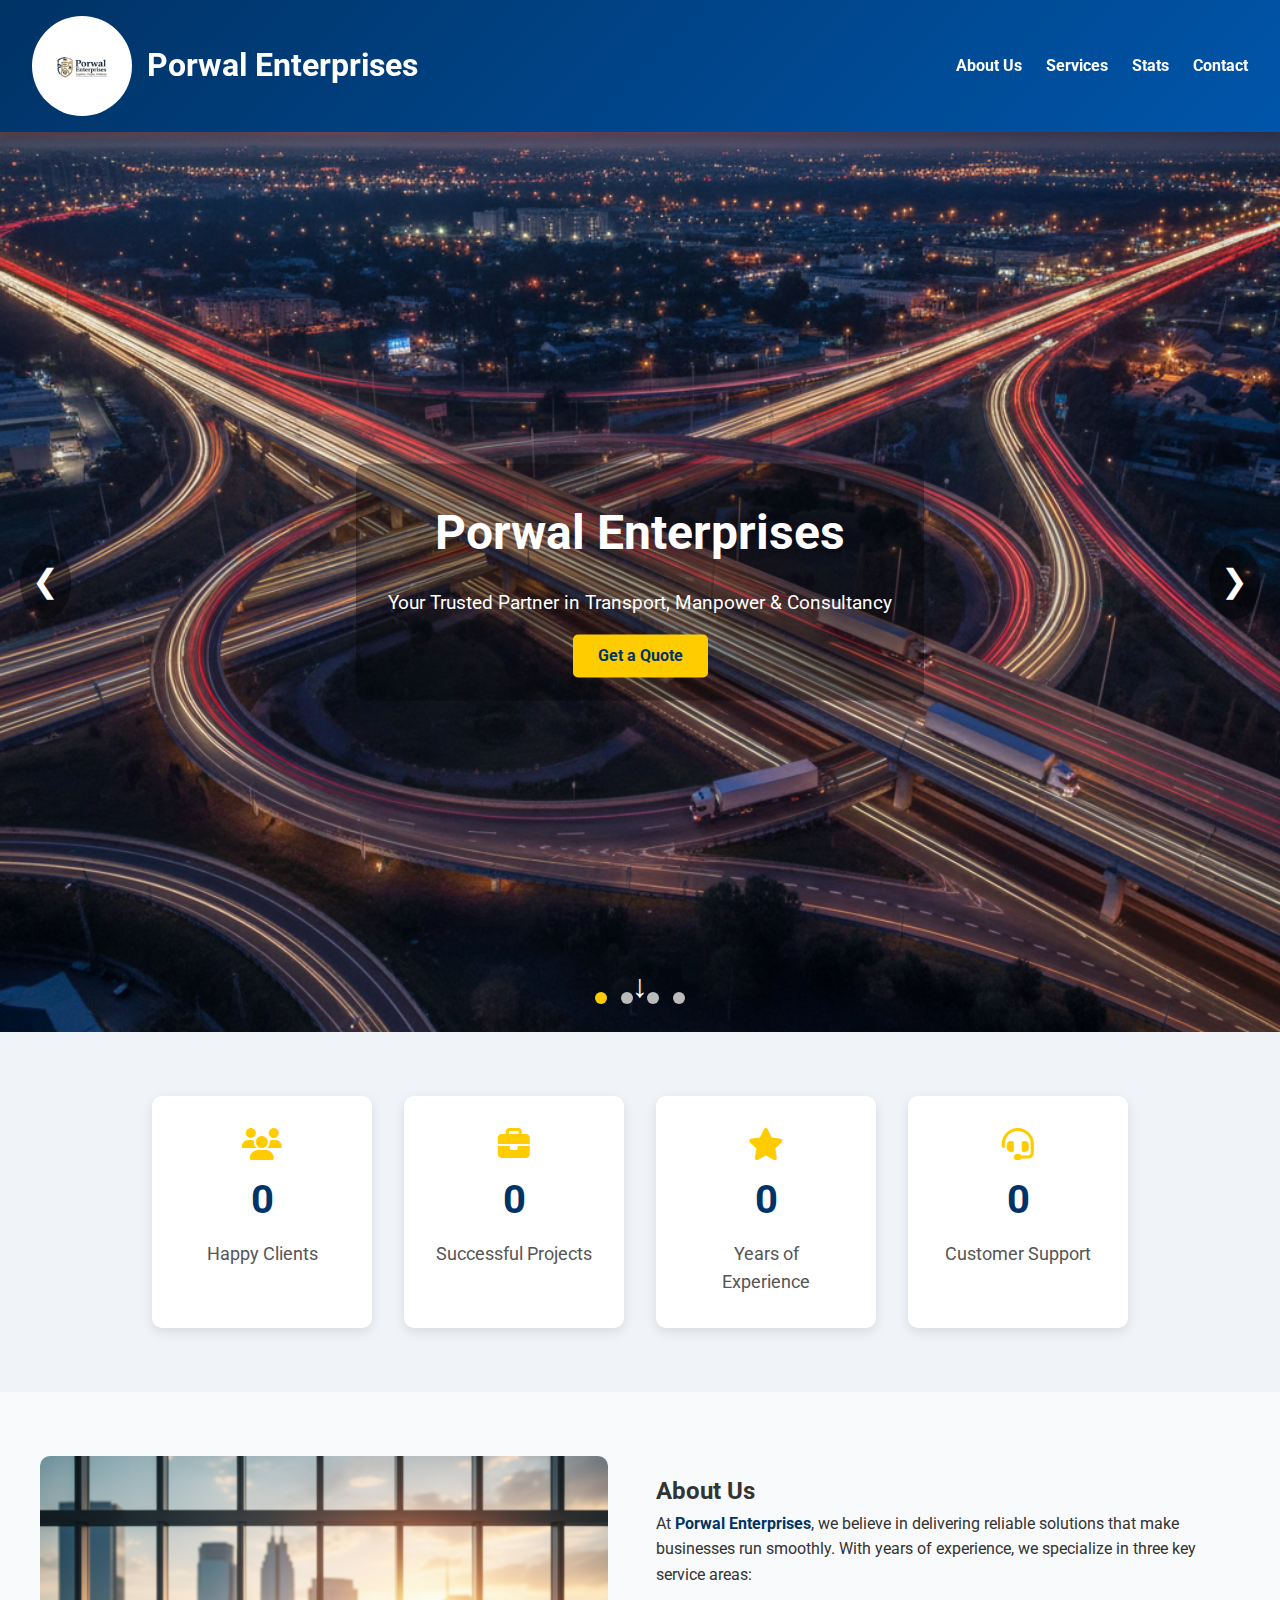
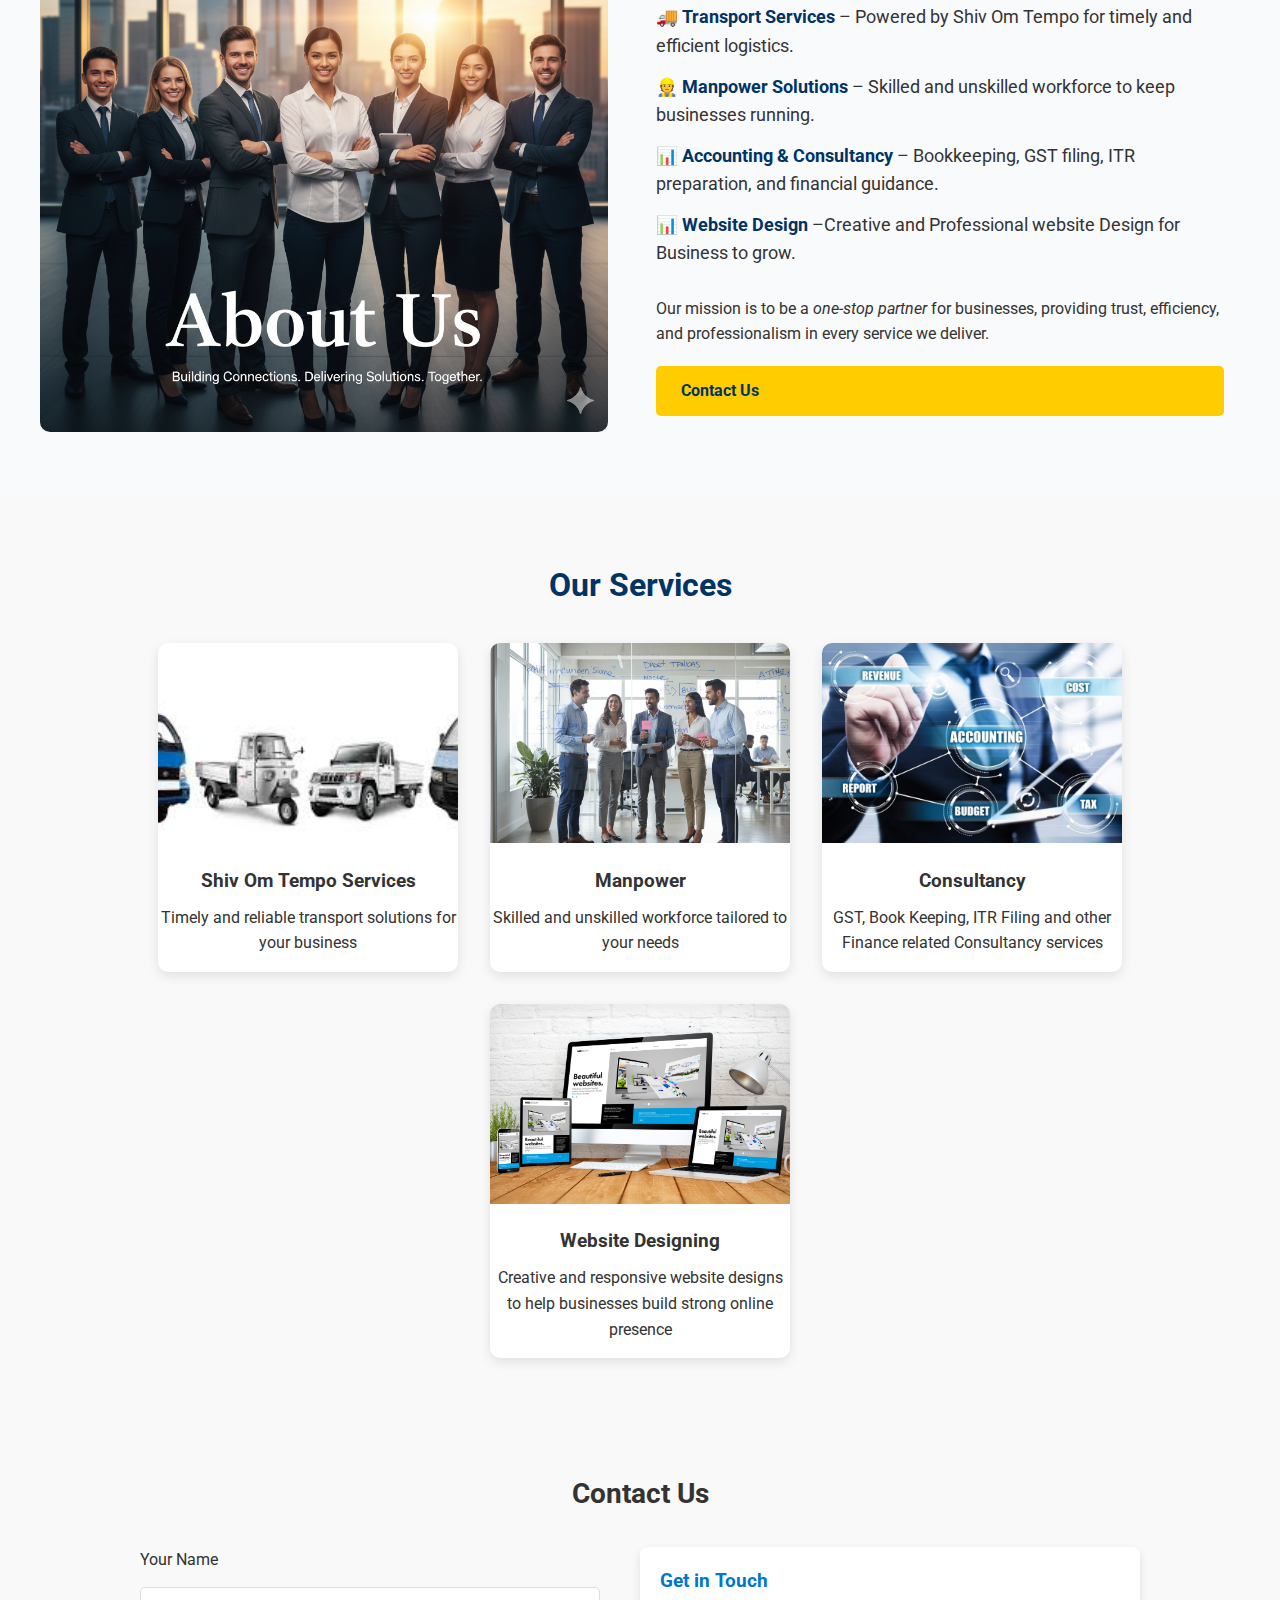
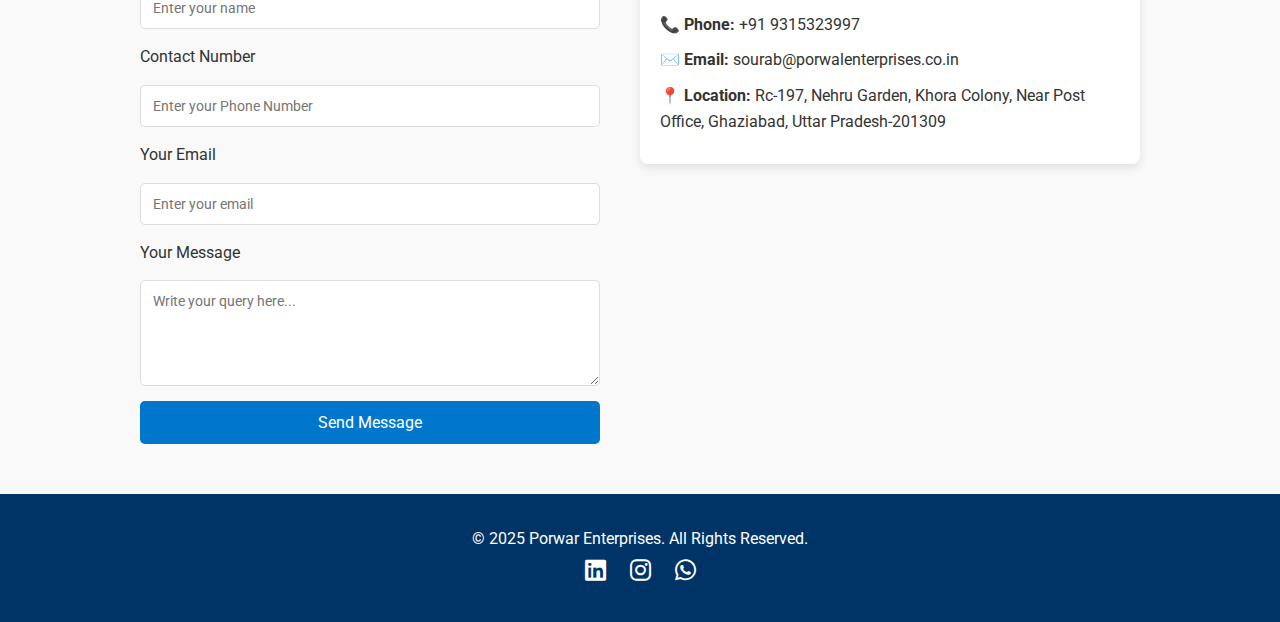
<file: index.html>
<!DOCTYPE html>
<html lang="en">
<head>
  <meta charset="UTF-8">
  <meta name="viewport" content="width=device-width, initial-scale=1.0">
  <title>Porwal Enterprises</title>

  <!-- Google Fonts -->
  <link href="https://fonts.googleapis.com/css2?family=Roboto:wght@400;500;700&display=swap" rel="stylesheet">

  <!-- Font Awesome -->
  <link rel="stylesheet" href="https://cdnjs.cloudflare.com/ajax/libs/font-awesome/6.4.0/css/all.min.css">

  <!-- CSS -->
  <link rel="stylesheet" href="style.css">
</head>
<body>

  <!-- Header -->
  <header>
    <div class="header-left">
      <img src="images/logo.png" alt="Porwal Enterprises" class="logo">
      <h1>Porwal Enterprises</h1>
    </div>
    <nav>
      <a href="about.html">About Us</a>
      <a href="service.html">Services</a>
      <a href="stats.html">Stats</a>
      <a href="contact.html">Contact</a>
    </nav>
  </header>

  <!-- Hero Section -->
  <section class="hero">
    <div class="hero-slides">
      <div class="hero-slide fade">
        <img src="images/tr1.png" alt="Slide 1">
        <div class="hero-overlay">
          <h1>Porwal Enterprises</h1>
          <p>Your Trusted Partner in Transport, Manpower & Consultancy</p>
          <a href="#contact" class="btn-primary">Get a Quote</a>
        </div>
      </div>
      <div class="hero-slide fade">
        <img src="images/tr2.png" alt="Transport">
        <div class="hero-overlay">
          <h1>Reliable Transport</h1>
          <p>Efficient and timely transport services for your business</p>
          <a href="#contact" class="btn-primary">Contact Us</a>
        </div>
      </div>
      <div class="hero-slide fade">
        <img src="images/con1.png" alt="Consultancy">
        <div class="hero-overlay">
          <h1>Consultancy</h1>
          <p>All type of Accounting Consultancy Services</p>
          <a href="#contact" class="btn-primary">Learn More</a>
        </div>
      </div>
      <div class="hero-slide fade">
        <img src="images/mp1.png" alt="Manpower">
        <div class="hero-overlay">
          <h1>Skilled Manpower Solutions</h1>
          <p>Providing skilled and unskilled workforce to meet your business needs efficiently</p>
          <a href="#contact" class="btn-primary">Hire Now</a>
        </div>
      </div>
      <div class="hero-slide fade">
        <img src="images/wb.jpg" alt="Website">
        <div class="hero-overlay">
          <h1>Creative Website Design</h1>
          <p>Creative and responsive website designs to help businesses</p>
          <a href="#contact" class="btn-primary">Contact</a>
        </div>
      </div>


      <!-- Next/Prev buttons -->
      <a class="prev" onclick="heroPlusSlides(-1)">&#10094;</a>
      <a class="next" onclick="heroPlusSlides(1)">&#10095;</a>
    </div>

    <!-- Dots -->
    <div class="hero-dots">
      <span class="dot" onclick="heroCurrentSlide(1)"></span>
      <span class="dot" onclick="heroCurrentSlide(2)"></span>
      <span class="dot" onclick="heroCurrentSlide(3)"></span>
      <span class="dot" onclick="heroCurrentSlide(4)"></span>
    </div>

    <!-- Scroll Down -->
    <div class="scroll-down">
      <a href="#about-us">&#x2193;</a>
    </div>
  </section>

  <!-- Stats Section -->
  <section id="stats" class="stats-section">
    <div class="stats-container">
      <div class="stat-card">
        <i class="fa-solid fa-users fa-2x"></i>
        <h2 class="counter" data-target="500">0</h2>
        <p>Happy Clients</p>
      </div>
      <div class="stat-card">
        <i class="fa-solid fa-briefcase fa-2x"></i>
        <h2 class="counter" data-target="1000">0</h2>
        <p>Successful Projects</p>
      </div>
      <div class="stat-card">
        <i class="fa-solid fa-star fa-2x"></i>
        <h2 class="counter" data-target="20">0</h2>
        <p>Years of Experience</p>
      </div>
      <div class="stat-card">
        <i class="fa-solid fa-headset fa-2x"></i>
        <h2 class="counter" data-target="24">0</h2>
        <p>Customer Support</p>
      </div>
    </div>
  </section>

  <!-- About Us Section -->
  <section id="about-us" class="about-us-section">
  <div class="about-us-container">
    <!-- Left Side: Image -->
    <div class="about-us-image">
      <img src="images/au.png" alt="Porwal Enterprises">
    </div>

    <!-- Right Side: Text -->
    <div class="about-us-text">
      <h2>About Us</h2>
      <p>
        At <strong>Porwal Enterprises</strong>, we believe in delivering reliable solutions 
        that make businesses run smoothly. With years of experience, we specialize in three 
        key service areas:
      </p>
      <ul>
        <li>🚚 <strong>Transport Services</strong> – Powered by Shiv Om Tempo for timely and efficient logistics.</li>
        <li>👷 <strong>Manpower Solutions</strong> – Skilled and unskilled workforce to keep businesses running.</li>
        <li>📊 <strong>Accounting & Consultancy</strong> – Bookkeeping, GST filing, ITR preparation, and financial guidance.</li>
        <li>📊 <strong>Website Design</strong> –Creative and Professional website Design for Business to grow.</li>

      </ul>
      <p>
        Our mission is to be a <em>one-stop partner</em> for businesses, providing trust, 
        efficiency, and professionalism in every service we deliver.
      </p>
      <a href="#contact" class="btn-primary btn-about">Contact Us</a>
    </div>
  </div>
</section>


  <!-- Services Section -->
  <section id="services" class="services-section">
     <h2 class="section-title">Our Services</h2>
    <div class="services-container">
      <div class="service-card">
        <img src="images/sot.jpeg" alt="Transport">
        <h3>Shiv Om Tempo Services</h3>
        <p>Timely and reliable transport solutions for your business</p>
      </div>
      <div class="service-card">
        <img src="images/mp2.png" alt="Manpower">
        <h3>Manpower</h3>
        <p>Skilled and unskilled workforce tailored to your needs</p>
      </div>
      <div class="service-card">
        <img src="images/ac.jpg" alt="Accounting Consultancy">
        <h3>Consultancy</h3>
        <p>GST, Book Keeping, ITR Filing and other Finance related Consultancy services</p>
      </div>
      <div class="service-card">
        <img src="images/wb.jpg" alt="Website Designing">
        <h3>Website Designing</h3>
        <p>Creative and responsive website designs to help businesses build strong online presence</p>
      </div>
    </div>
  </section>

  <!-- Contact Section -->
  <section id="contact" class="contact-section">
  <h2>Contact Us</h2>
  <div class="contact-container">
    <!-- Left side: Form -->
    <form action="https://formspree.io/f/mblabgaq" method="POST" class="contact-form">
      <!-- Redirect after submission -->
      <input type="hidden" name="_redirect" value="https://porwalenterprises.com/thank-you.html">

      <label for="name">Your Name</label>
      <input type="text" id="name" name="name" placeholder="Enter your name" required>
      
      <label for="name">Contact Number</label>
      <input type="text" id="number" name="Number" placeholder="Enter your Phone Number" required>

      <label for="email">Your Email</label>
      <input type="email" id="email" name="email" placeholder="Enter your email" required>

      <label for="message">Your Message</label>
      <textarea id="message" name="message" rows="5" placeholder="Write your query here..." required></textarea>

      <button type="submit">Send Message</button>
    </form>

    <!-- Right side: Contact details -->
    <div class="contact-details">
      <h3>Get in Touch</h3>
      <p><strong>📞 Phone:</strong> +91 9315323997</p>
      <p><strong>✉️ Email:</strong> sourab@porwalenterprises.co.in</p>
      <p><strong>📍 Location:</strong> Rc-197, Nehru Garden, Khora Colony, Near Post Office, Ghaziabad, Uttar Pradesh-201309</p>
    </div>
  </div>
</section>


  <!-- Footer -->
  <footer>
    <p>&copy; 2025 Porwar Enterprises. All Rights Reserved.</p>
    <div class="social-links">
      <a href="#"><i class="fa-brands fa-linkedin"></i></a>
      <a href="#"><i class="fa-brands fa-instagram"></i></a>
      <a href="https://wa.me/9315323997" target="_blank" title="WhatsApp"><i class="fa-brands fa-whatsapp"></i></a>
    </div>
  </footer>

  <!-- JS -->
  <script src="script.js"></script>
</body>
</html>
</file>
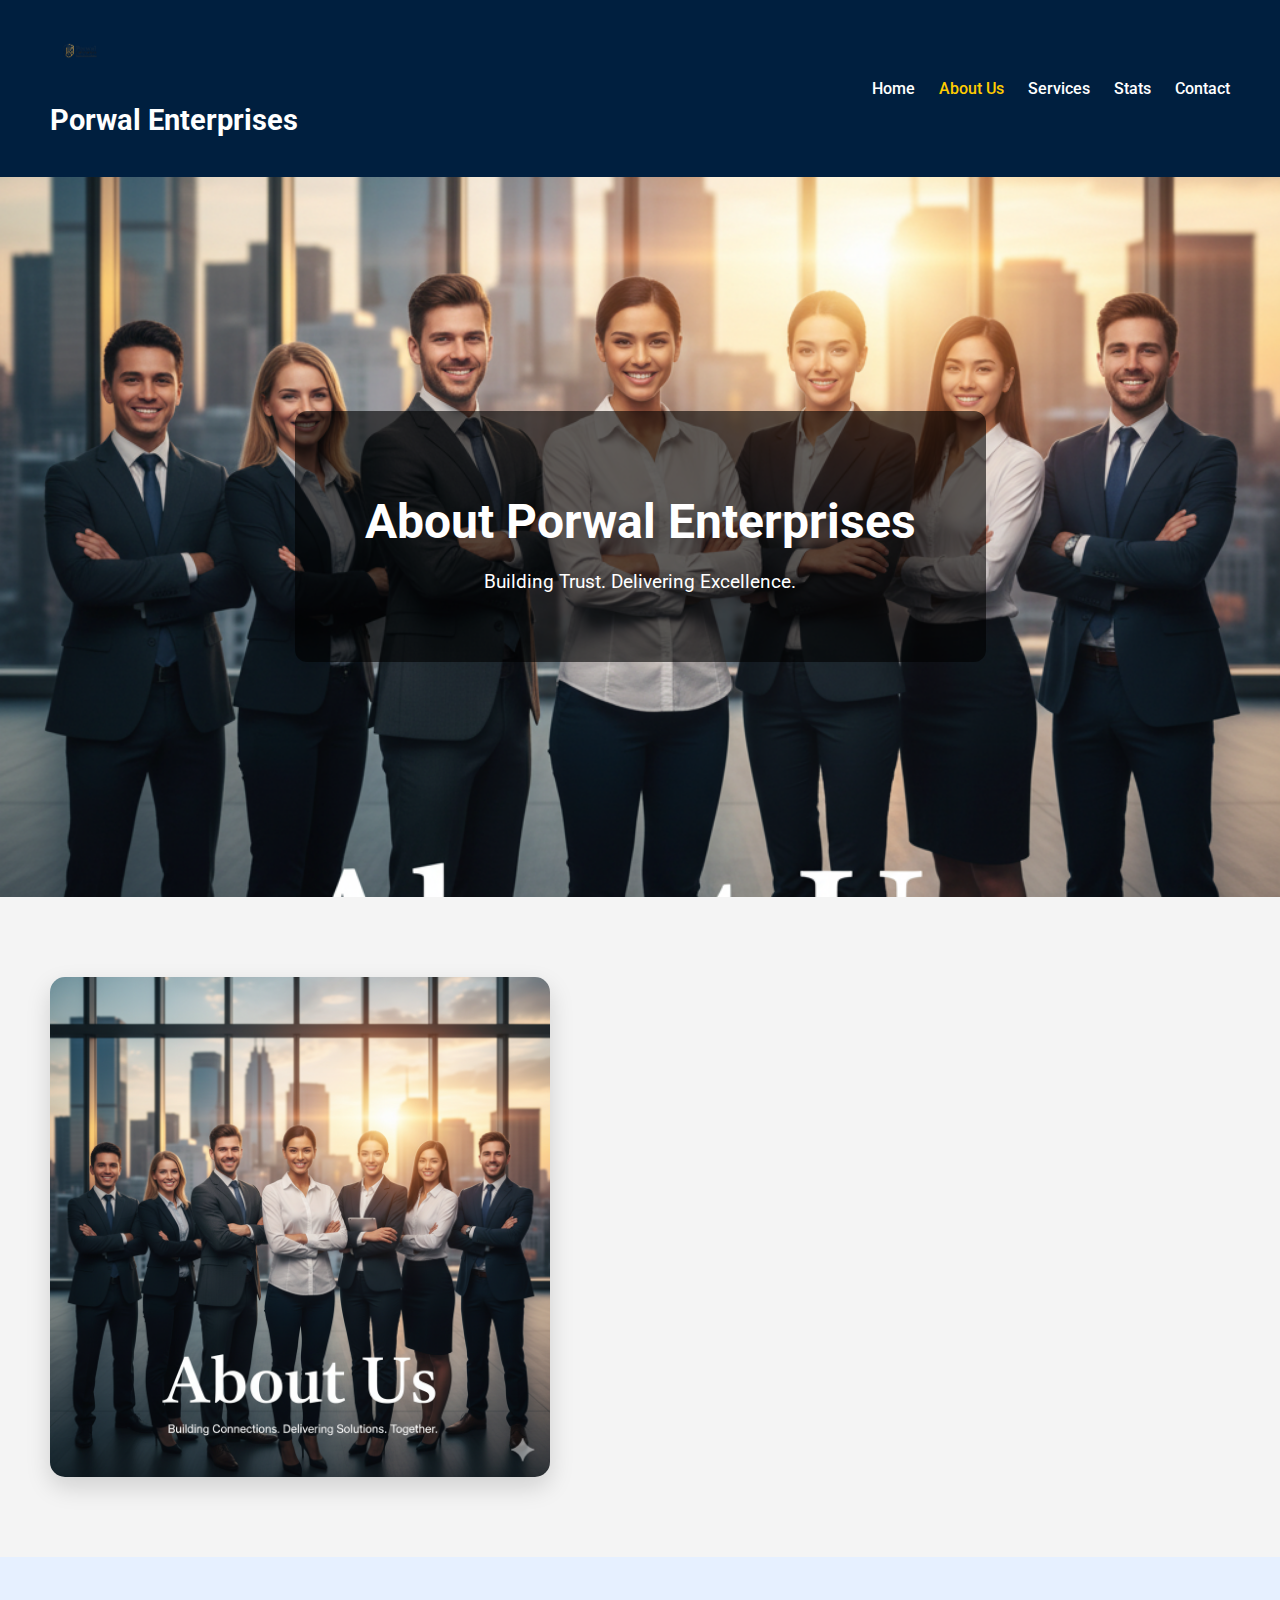
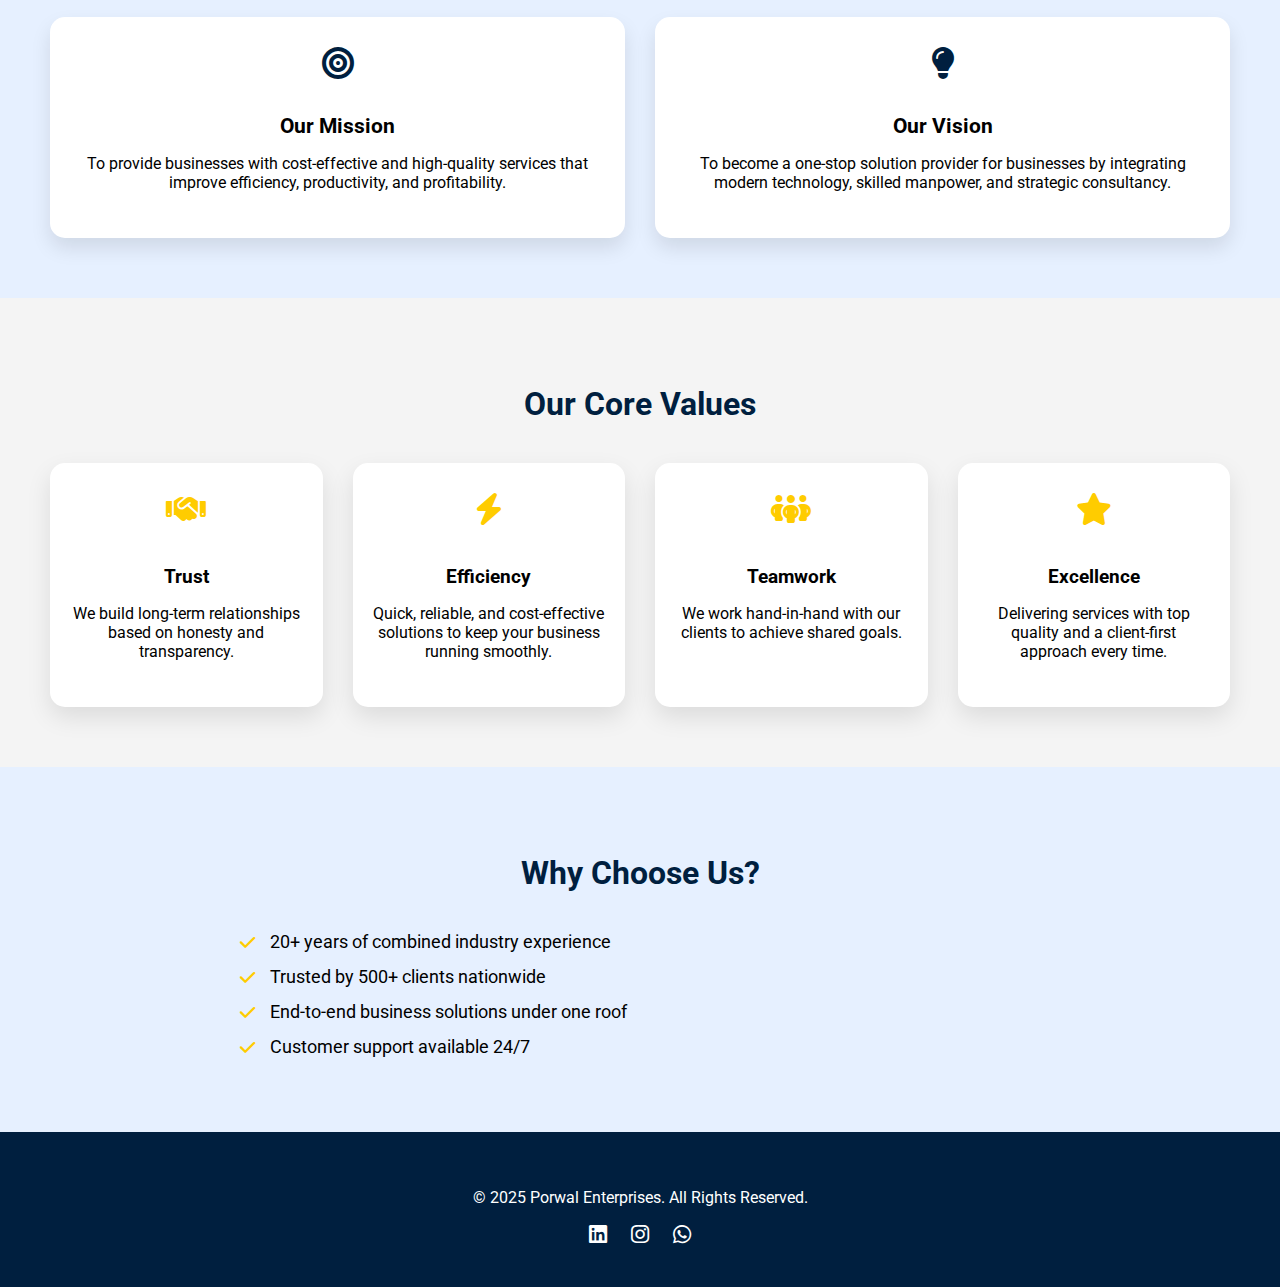
<file: about.html>
<!DOCTYPE html>
<html lang="en">
<head>
  <meta charset="UTF-8">
  <meta name="viewport" content="width=device-width, initial-scale=1.0">
  <title>About Us | Porwal Enterprises</title>

  <!-- Google Fonts -->
  <link href="https://fonts.googleapis.com/css2?family=Roboto:wght@400;500;700&display=swap" rel="stylesheet">

  <!-- Font Awesome -->
  <link rel="stylesheet" href="https://cdnjs.cloudflare.com/ajax/libs/font-awesome/6.4.0/css/all.min.css">

  <style>
    body { font-family: 'Roboto', sans-serif; margin:0; padding:0; background:#f4f4f4; }

    /* Header */
    header { display:flex; justify-content:space-between; align-items:center; padding:20px 50px; background:#001f3f; position:sticky; top:0; z-index:1000; }
    header .logo { width:60px; margin-right:15px; }
    header h1 { color:#fff; font-size:1.8rem; }
    nav a { margin-left:20px; text-decoration:none; color:#fff; font-weight:500; transition:0.3s; }
    nav a:hover, nav a.active { color:#ffcc00; }

    /* Hero Section */
    .about-hero { position:relative; height:80vh; background:url('images/au.png') center/cover no-repeat; display:flex; align-items:center; justify-content:center; }
    .about-hero .overlay { background: rgba(0,0,0,0.6); padding:50px 70px; border-radius:12px; text-align:center; color:#fff; animation: fadeIn 1.5s ease-in-out; }
    .about-hero h1 { font-size:3rem; margin-bottom:15px; }
    .about-hero p { font-size:1.2rem; }

    /* About Intro */
    .about-intro { display:flex; flex-wrap:wrap; justify-content:space-between; padding:80px 50px; gap:40px; align-items:center; }
    .about-intro img { flex:1; max-width:500px; border-radius:15px; box-shadow:0 10px 25px rgba(0,0,0,0.15); transition:transform 0.3s ease; }
    .about-intro img:hover { transform:scale(1.05); }
    .about-intro .text { flex:1; min-width:300px; animation: slideInLeft 1s ease forwards; opacity:0; }
    .about-intro h2 { font-size:2rem; color:#001f3f; margin-bottom:20px; }
    .about-intro p { font-size:1.1rem; line-height:1.8; margin-bottom:20px; }
    .about-intro ul { list-style:none; padding:0; }
    .about-intro ul li { font-size:1.1rem; margin-bottom:12px; position:relative; padding-left:30px; }
    .about-intro ul li:before { content:"✔"; color:#ffcc00; position:absolute; left:0; top:0; font-weight:bold; }

    /* Mission & Vision */
    .mission-vision { display:flex; flex-wrap:wrap; gap:30px; justify-content:center; background:#e6f0ff; padding:60px 50px; }
    .mv-card { flex:1; min-width:250px; background:#fff; padding:30px 20px; border-radius:15px; text-align:center; box-shadow:0 10px 20px rgba(0,0,0,0.1); transition:0.3s; }
    .mv-card:hover { transform:translateY(-8px); }
    .mv-card i { color:#001f3f; margin-bottom:15px; }
    .mv-card h3 { margin-bottom:15px; font-size:1.3rem; }

    /* Core Values */
    .core-values { padding:60px 50px; }
    .core-values h2 { text-align:center; font-size:2rem; color:#001f3f; margin-bottom:40px; }
    .values-grid { display:grid; grid-template-columns:repeat(auto-fit, minmax(220px, 1fr)); gap:30px; }
    .value-card { background:#fff; padding:30px 20px; border-radius:15px; text-align:center; box-shadow:0 10px 25px rgba(0,0,0,0.1); transition:0.3s; }
    .value-card:hover { transform:translateY(-8px); }
    .value-card i { color:#ffcc00; margin-bottom:15px; }
    .value-card h4 { margin-bottom:15px; font-size:1.2rem; }

    /* Why Choose Us */
    .why-us { background:#e6f0ff; padding:60px 50px; }
    .why-us h2 { text-align:center; font-size:2rem; color:#001f3f; margin-bottom:40px; }
    .why-us ul { max-width:800px; margin:0 auto; padding:0; list-style:none; }
    .why-us ul li { font-size:1.1rem; margin-bottom:15px; position:relative; padding-left:30px; }
    .why-us ul li i { position:absolute; left:0; top:2px; color:#ffcc00; }

    /* Footer */
    footer { background:#001f3f; color:#fff; padding:40px 50px; text-align:center; }
    footer .social-links { margin-top:15px; }
    footer .social-links a { color:#fff; margin:0 10px; font-size:1.3rem; transition:0.3s; }
    footer .social-links a:hover { color:#ffcc00; }

    /* Animations */
    @keyframes fadeIn { from { opacity:0; } to { opacity:1; } }
    @keyframes slideInLeft { from { transform:translateX(-50px); opacity:0; } to { transform:translateX(0); opacity:1; } }

    @media(max-width:900px) {
      .about-intro { flex-direction:column; text-align:center; }
      .about-intro img, .about-intro .text { max-width:100%; }
    }
  </style>
</head>
<body>

  <!-- Header -->
  <header>
    <div class="header-left">
      <img src="images/logo.png" alt="Porwal Enterprises" class="logo">
      <h1>Porwal Enterprises</h1>
    </div>
    <nav>
      <a href="index.html">Home</a>
      <a href="about.html" class="active">About Us</a>
      <a href="service.html">Services</a>
      <a href="stats.html">Stats</a>
      <a href="contact.html">Contact</a>
    </nav>
  </header>

  <!-- Hero Banner -->
  <section class="about-hero">
    <div class="overlay">
      <h1>About Porwal Enterprises</h1>
      <p>Building Trust. Delivering Excellence.</p>
    </div>
  </section>

  <!-- About Intro -->
  <section class="about-intro">
    <img src="images/au.png" alt="About Us">
    <div class="text">
      <h2>Who We Are</h2>
      <p>
        <strong>Porwal Enterprises</strong> is a multi-service organization dedicated to simplifying business operations. 
        From <b>transport and logistics</b> to <b>manpower solutions</b>, <b>financial consultancy</b>, and <b>website designing</b>, 
        we are your trusted partner in growth.
      </p>
      <ul>
        <li>Transport Services – Powered by Shiv Om Tempo for timely logistics</li>
        <li>Manpower Solutions – Skilled and unskilled workforce</li>
        <li>Accounting & Consultancy – GST, Bookkeeping, ITR, and financial guidance</li>
        <li>Website Designing – Professional websites to enhance your online presence</li>
      </ul>
    </div>
  </section>

  <!-- Mission & Vision -->
  <section class="mission-vision">
    <div class="mv-card">
      <i class="fa-solid fa-bullseye fa-2x"></i>
      <h3>Our Mission</h3>
      <p>To provide businesses with cost-effective and high-quality services that improve efficiency, productivity, and profitability.</p>
    </div>
    <div class="mv-card">
      <i class="fa-solid fa-lightbulb fa-2x"></i>
      <h3>Our Vision</h3>
      <p>To become a one-stop solution provider for businesses by integrating modern technology, skilled manpower, and strategic consultancy.</p>
    </div>
  </section>

  <!-- Core Values -->
  <section class="core-values">
    <h2>Our Core Values</h2>
    <div class="values-grid">
      <div class="value-card">
        <i class="fa-solid fa-handshake fa-2x"></i>
        <h4>Trust</h4>
        <p>We build long-term relationships based on honesty and transparency.</p>
      </div>
      <div class="value-card">
        <i class="fa-solid fa-bolt fa-2x"></i>
        <h4>Efficiency</h4>
        <p>Quick, reliable, and cost-effective solutions to keep your business running smoothly.</p>
      </div>
      <div class="value-card">
        <i class="fa-solid fa-people-group fa-2x"></i>
        <h4>Teamwork</h4>
        <p>We work hand-in-hand with our clients to achieve shared goals.</p>
      </div>
      <div class="value-card">
        <i class="fa-solid fa-star fa-2x"></i>
        <h4>Excellence</h4>
        <p>Delivering services with top quality and a client-first approach every time.</p>
      </div>
    </div>
  </section>

  <!-- Why Choose Us -->
  <section class="why-us">
    <h2>Why Choose Us?</h2>
    <ul>
      <li><i class="fa-solid fa-check"></i> 20+ years of combined industry experience</li>
      <li><i class="fa-solid fa-check"></i> Trusted by 500+ clients nationwide</li>
      <li><i class="fa-solid fa-check"></i> End-to-end business solutions under one roof</li>
      <li><i class="fa-solid fa-check"></i> Customer support available 24/7</li>
    </ul>
  </section>

  <!-- Footer -->
  <footer>
    <p>&copy; 2025 Porwal Enterprises. All Rights Reserved.</p>
    <div class="social-links">
      <a href="#"><i class="fa-brands fa-linkedin"></i></a>
      <a href="#"><i class="fa-brands fa-instagram"></i></a>
      <a href="https://wa.me/9315323997" target="_blank" title="WhatsApp"><i class="fa-brands fa-whatsapp"></i></a>
    </div>
  </footer>

</body>
</html>
</file>
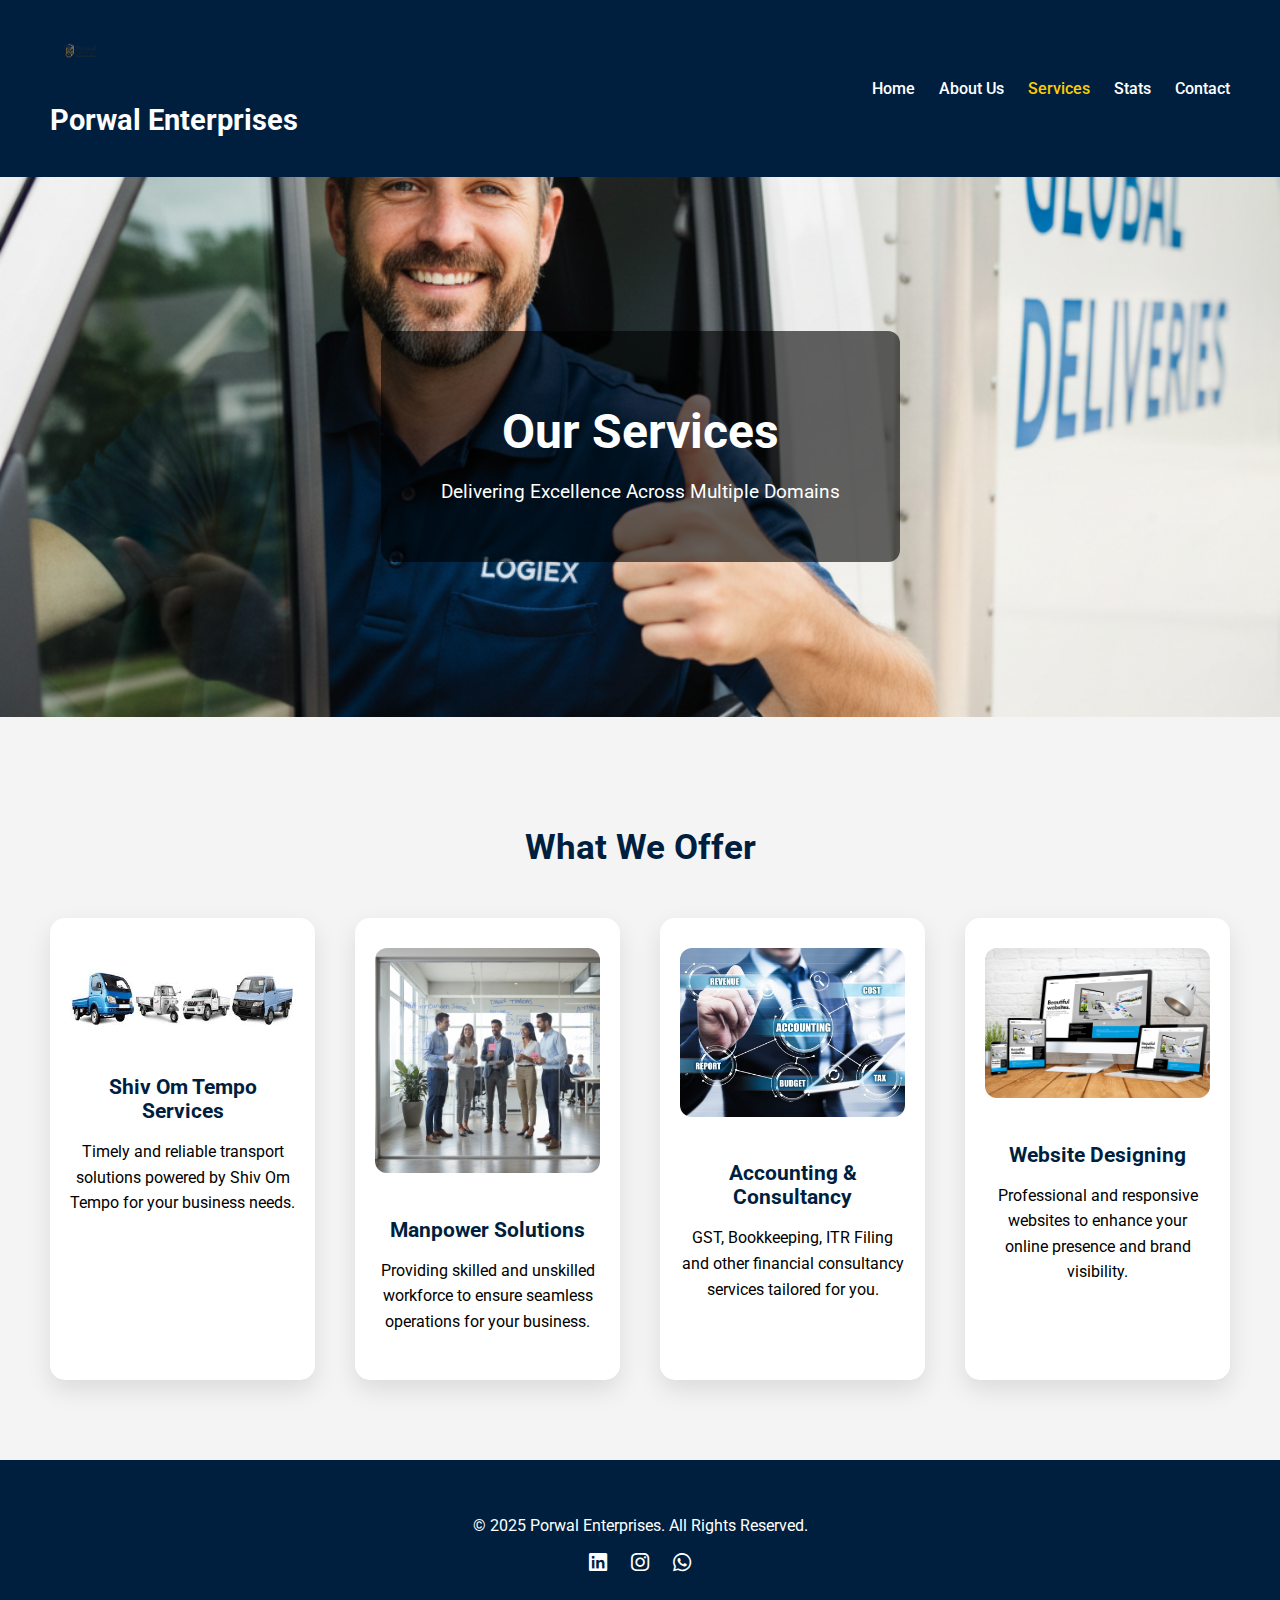
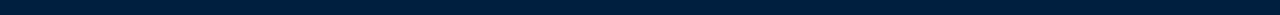
<file: service.html>
<!DOCTYPE html>
<html lang="en">
<head>
  <meta charset="UTF-8">
  <meta name="viewport" content="width=device-width, initial-scale=1.0">
  <title>Our Services | Porwal Enterprises</title>

  <!-- Google Fonts -->
  <link href="https://fonts.googleapis.com/css2?family=Roboto:wght@400;500;700&display=swap" rel="stylesheet">

  <!-- Font Awesome -->
  <link rel="stylesheet" href="https://cdnjs.cloudflare.com/ajax/libs/font-awesome/6.4.0/css/all.min.css">

  <style>
    body { font-family: 'Roboto', sans-serif; margin:0; padding:0; background:#f4f4f4; }

    /* Header */
    header { display:flex; justify-content:space-between; align-items:center; padding:20px 50px; background:#001f3f; position:sticky; top:0; z-index:1000; }
    header .logo { width:60px; margin-right:15px; }
    header h1 { color:#fff; font-size:1.8rem; }
    nav a { margin-left:20px; text-decoration:none; color:#fff; font-weight:500; transition:0.3s; }
    nav a:hover, nav a.active { color:#ffcc00; }

    /* Hero Section */
    .services-hero { position:relative; height:60vh; background:url('images/tr2.png') center/cover no-repeat; display:flex; align-items:center; justify-content:center; }
    .services-hero .overlay { background: rgba(0,0,0,0.6); padding:40px 60px; border-radius:12px; text-align:center; color:#fff; animation: fadeIn 1.5s ease-in-out; }
    .services-hero h1 { font-size:3rem; margin-bottom:15px; }
    .services-hero p { font-size:1.2rem; }

    /* Services Section */
    .services-section { padding:80px 50px; }
    .services-section h2 { text-align:center; font-size:2.2rem; color:#001f3f; margin-bottom:50px; }
    .services-container { display:grid; grid-template-columns:repeat(auto-fit, minmax(250px,1fr)); gap:40px; }

    .service-card { background:#fff; border-radius:15px; text-align:center; padding:30px 20px; box-shadow:0 10px 25px rgba(0,0,0,0.1); transition:0.3s; }
    .service-card:hover { transform:translateY(-8px); box-shadow:0 15px 30px rgba(0,0,0,0.2); }
    .service-card img { max-width:100%; border-radius:12px; margin-bottom:20px; transition:transform 0.3s ease; }
    .service-card img:hover { transform:scale(1.05); }
    .service-card h3 { font-size:1.3rem; margin-bottom:15px; color:#001f3f; }
    .service-card p { font-size:1rem; line-height:1.6; }

    /* Footer */
    footer { background:#001f3f; color:#fff; padding:40px 50px; text-align:center; }
    footer .social-links { margin-top:15px; }
    footer .social-links a { color:#fff; margin:0 10px; font-size:1.3rem; transition:0.3s; }
    footer .social-links a:hover { color:#ffcc00; }

    /* Animations */
    @keyframes fadeIn { from { opacity:0; } to { opacity:1; } }
  </style>
</head>
<body>

  <!-- Header -->
  <header>
    <div class="header-left">
      <img src="images/logo.png" alt="Porwal Enterprises" class="logo">
      <h1>Porwal Enterprises</h1>
    </div>
    <nav>
      <a href="index.html">Home</a>
      <a href="about.html">About Us</a>
      <a href="service.html" class="active">Services</a>
      <a href="stats.html">Stats</a>
      <a href="contact.html">Contact</a>
    </nav>
  </header>

  <!-- Hero Banner -->
  <section class="services-hero">
    <div class="overlay">
      <h1>Our Services</h1>
      <p>Delivering Excellence Across Multiple Domains</p>
    </div>
  </section>

  <!-- Services -->
  <section class="services-section">
    <h2>What We Offer</h2>
    <div class="services-container">
      <div class="service-card">
        <img src="images/sot.jpeg" alt="Transport">
        <h3>Shiv Om Tempo Services</h3>
        <p>Timely and reliable transport solutions powered by Shiv Om Tempo for your business needs.</p>
      </div>
      <div class="service-card">
        <img src="images/mp2.png" alt="Manpower">
        <h3>Manpower Solutions</h3>
        <p>Providing skilled and unskilled workforce to ensure seamless operations for your business.</p>
      </div>
      <div class="service-card">
        <img src="images/ac.jpg" alt="Consultancy">
        <h3>Accounting & Consultancy</h3>
        <p>GST, Bookkeeping, ITR Filing and other financial consultancy services tailored for you.</p>
      </div>
      <div class="service-card">
        <img src="images/wb.jpg" alt="Website Designing">
        <h3>Website Designing</h3>
        <p>Professional and responsive websites to enhance your online presence and brand visibility.</p>
      </div>
    </div>
  </section>

  <!-- Footer -->
  <footer>
    <p>&copy; 2025 Porwal Enterprises. All Rights Reserved.</p>
    <div class="social-links">
      <a href="#"><i class="fa-brands fa-linkedin"></i></a>
      <a href="#"><i class="fa-brands fa-instagram"></i></a>
      <a href="https://wa.me/9315323997" target="_blank" title="WhatsApp"><i class="fa-brands fa-whatsapp"></i></a>
    </div>
  </footer>

</body>
</html>
</file>
<file: style.css>
/* Reset & Fonts */
* { margin:0; padding:0; box-sizing:border-box; font-family: 'Roboto', sans-serif;}
body { line-height:1.6; color:#333; }

/* Header */
header {
  background: linear-gradient(135deg, #003366, #0055aa);
  color: white;
  padding: 1rem 2rem;
  display:flex;
  justify-content:space-between;
  align-items:center;
  position: sticky;
  top:0;
  z-index:1000;
  box-shadow:0 4px 8px rgba(0,0,0,0.2);
}
header .logo { width:100px; height:100px; margin-right:15px; border-radius:50%; background:#ffffff; padding:5px; object-fit:contain;}
.header-left { display:flex; align-items:center; }
nav a { color:white; margin-left:20px; text-decoration:none; font-weight:bold; position:relative; transition:0.3s;}
nav a::after { content:""; display:block; height:2px; width:0%; background:#ffcc00; transition:0.3s; position:absolute; bottom:-4px; left:0;}
nav a:hover::after { width:100%; }

/* Hero Section */
.hero, .hero-slide { width:100%; height:100vh; overflow:hidden; position:relative; }
.hero-slide img { width:100%; height:100%; object-fit:cover; display:block; }
.hero-overlay { position:absolute; top:50%; left:50%; transform:translate(-50%,-50%); color:white; text-align:center; padding:2rem; border-radius:10px; max-width:90%; background: rgba(0,0,0,0.3);}
.hero-overlay h1 { font-size:3rem; margin-bottom:1rem; animation: fadeIn 1s ease forwards; }
.hero-overlay p { font-size:1.2rem; margin-bottom:1.5rem; animation: fadeIn 2s ease forwards; }
.btn-primary { padding:12px 25px; background:#ffcc00; color:#003366; text-decoration:none; border-radius:5px; font-weight:bold; transition:0.3s; }
.btn-primary:hover { transform:scale(1.05); box-shadow:0 6px 15px rgba(0,0,0,0.3); }
.hero .prev, .hero .next { position:absolute; top:50%; transform:translateY(-50%); color:white; font-size:2rem; padding:12px; cursor:pointer; background: rgba(0,0,0,0.4); border-radius:50%; }
.hero .prev { left:20px; } .hero .next { right:20px; }
.hero-dots { text-align:center; position:absolute; bottom:20px; width:100%; }
.hero-dots .dot { display:inline-block; height:12px; width:12px; margin:0 5px; background:#bbb; border-radius:50%; cursor:pointer; transition:0.3s;}
.hero-dots .active, .hero-dots .dot:hover { background:#ffcc00; }
@keyframes fade { from{opacity:0.4;} to{opacity:1;} }
@keyframes fadeIn { from{opacity:0; transform:translateY(-20px);} to{opacity:1; transform:translateY(0);} }
/* Scroll Down */
.scroll-down { position:absolute; bottom:20px; width:100%; text-align:center; }
.scroll-down a { font-size:2rem; color:white; display:inline-block; animation:bounce 2s infinite; text-decoration:none; transition:color 0.3s;}
.scroll-down a:hover { color:#ffcc00;}
@keyframes bounce {0%,20%,50%,80%,100%{transform:translateY(0);} 40%{transform:translateY(-10px);} 60%{transform:translateY(-5px);}}

/* Stats Section */
.stats-section { padding:4rem 2rem; background:#f0f4f8; text-align:center; }
.stats-container { display:flex; flex-wrap:wrap; justify-content:center; gap:2rem; max-width:1200px; margin:auto; }
.stat-card { background:white; padding:2rem; border-radius:10px; box-shadow:0 4px 12px rgba(0,0,0,0.1); width:220px; transition:transform 0.3s, box-shadow 0.3s; }
.stat-card:hover { transform:translateY(-5px); box-shadow:0 8px 20px rgba(0,0,0,0.2);}
.stat-card h2 { font-size:2.5rem; color:#003366; margin-bottom:0.5rem;}
.stat-card p { font-size:1.1rem; color:#555;}
.stat-card i { color:#ffcc00; margin-bottom:0.5rem;}

.about-us-container {
  display: flex;
  flex-wrap: wrap;
  max-width: 1200px;
  margin: auto;
  align-items: stretch; /* Make image and text same height */
  gap: 2rem;
}

.about-us-image, .about-us-text {
  flex: 1; /* Equal width */
}

.about-us-image img {
  width: 100%;
  height: 100%;
  object-fit: cover; /* Ensures image covers full container */
  border-radius: 10px;
}

.about-us-text {
  display: flex;
  flex-direction: column;
  justify-content: center;
  padding: 1rem;
}

.about-us-text p {
  flex: 1; /* Paragraph takes full height */
}

@media (max-width: 768px) {
  .about-us-container {
    flex-direction: column;
  }
  .about-us-image, .about-us-text {
    width: 100%;
    height: auto; /* Auto height for stacking */
  }
}

/* Services */
.services-section { padding:4rem 2rem; background:#f9f9f9; }
.services-container { display:flex; flex-wrap:wrap; justify-content:center; gap:2rem; max-width:1200px; margin:auto; }
.service-card { background:white; border-radius:10px; overflow:hidden; width:300px; text-align:center; box-shadow:0 4px 12px rgba(0,0,0,0.1); transition:transform 0.3s;}
.service-card img { width:100%; height:200px; object-fit:cover; }
.service-card h3 { margin:1rem 0 0.5rem; }
.service-card p { margin-bottom:1rem; }
.service-card:hover { transform:translateY(-5px); box-shadow:0 8px 20px rgba(0,0,0,0.2); }
/* Section Titles */
.section-title {
  text-align: center;
  font-size: 2rem;
  margin-bottom: 2rem;
  color: #003366; /* Matches brand color */
  font-weight: 700;
}


.contact-section {
  padding: 50px 20px;
  background: #f9f9f9;
  text-align: center;
}

.contact-section h2 {
  font-size: 28px;
  margin-bottom: 30px;
  color: #333;
}

.contact-container {
  display: flex;
  justify-content: center;
  align-items: flex-start;
  gap: 40px;
  max-width: 1000px;
  margin: auto;
  text-align: left;
}

/* Form styling */
.contact-form {
  flex: 1;
  display: flex;
  flex-direction: column;
  gap: 15px;
}

.contact-form input,
.contact-form textarea {
  padding: 12px;
  border: 1px solid #ddd;
  border-radius: 5px;
  font-size: 14px;
  width: 100%;
}

.contact-form button {
  background: #0077cc;
  color: white;
  padding: 12px;
  border: none;
  border-radius: 5px;
  font-size: 16px;
  cursor: pointer;
  transition: background 0.3s;
}

.contact-form button:hover {
  background: #005fa3;
}

/* Contact details styling */
.contact-details {
  flex: 1;
  background: #fff;
  padding: 20px;
  border-radius: 8px;
  box-shadow: 0px 4px 10px rgba(0,0,0,0.1);
}

.contact-details h3 {
  margin-bottom: 15px;
  color: #0077cc;
}

.contact-details p {
  font-size: 16px;
  margin-bottom: 10px;
}

/* Footer */
footer { background:#003366; color:white; text-align:center; padding:2rem; }
footer .social-links a { color:white; margin:0 10px; font-size:1.5rem; transition:0.3s;}
footer .social-links a:hover { color:#ffcc00; }

/* Responsive */
@media(max-width:768px){
  .about-us-container, .services-container, .contact-container { flex-direction:column; align-items:center; }
  .hero-overlay h1 { font-size:2rem;}
  .hero-overlay p { font-size:1rem;}
  .hero-overlay { padding:1rem;}
}
.about-us-section {
  padding: 4rem 2rem;
  background: #f9fafc; /* subtle background */
}

.about-us-text ul {
  list-style: none;
  padding: 0;
  margin: 1rem 0;
}

.about-us-text ul li {
  margin-bottom: 0.8rem;
  font-size: 1.1rem;
}

.about-us-text strong {
  color: #003366; /* brand color highlight */
}
/* Adjust scrolling so content isn't hidden behind fixed header */
section {
  scroll-margin-top: 80px;  /* adjust value = your header height */
}
</file>
